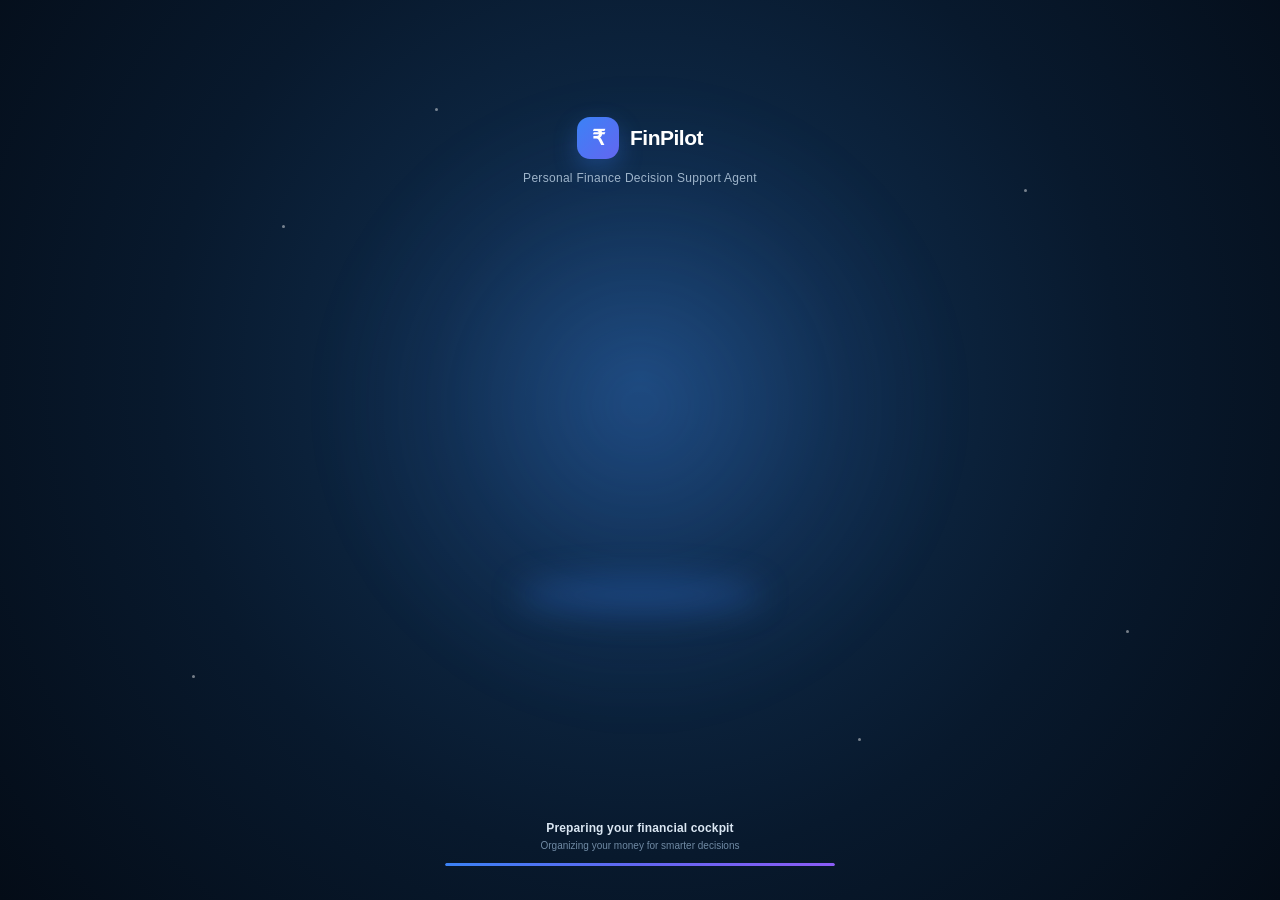
<file: templates/index.html>
<!DOCTYPE html>
<html lang="en">

<head>

    <meta charset="UTF-8">

    <meta
        name="viewport"
        content="width=device-width, initial-scale=1.0"
    >

    <title>FinPilot | Personal Finance AI</title>

    <meta
        name="description"
        content="FinPilot - Personal Finance Decision Support Agent"
    >


    <style>

        /* =====================================================
           RESET
        ===================================================== */

        * {
            margin: 0;
            padding: 0;
            box-sizing: border-box;
        }


        html,
        body {

            width: 100%;
            height: 100%;

        }


        body {

            font-family:
                Inter,
                -apple-system,
                BlinkMacSystemFont,
                "Segoe UI",
                sans-serif;

            overflow: hidden;

            background: #061426;

            color: white;

        }


        /* =====================================================
           MAIN SCREEN
        ===================================================== */

        .splash-screen {

            position: relative;

            width: 100vw;
            height: 100vh;

            min-height: 600px;

            overflow: hidden;

            display: flex;

            align-items: center;

            justify-content: center;

            background:

                radial-gradient(
                    circle at 50% 42%,
                    #183e66 0%,
                    #0e2947 25%,
                    #08192d 58%,
                    #040c17 100%
                );

        }


        /* =====================================================
           BACKGROUND GLOW
        ===================================================== */

        .background-glow {

            position: absolute;

            width: 650px;
            height: 650px;

            left: 50%;
            top: 45%;

            transform:
                translate(-50%, -50%);

            border-radius: 50%;

            background:

                radial-gradient(
                    circle,
                    rgba(59,130,246,0.20) 0%,
                    rgba(59,130,246,0.08) 38%,
                    transparent 70%
                );

            filter:
                blur(18px);

            animation:
                glowPulse
                4s
                ease-in-out
                infinite;

            pointer-events: none;

        }


        @keyframes glowPulse {

            0%,
            100% {

                transform:
                    translate(-50%, -50%)
                    scale(0.95);

                opacity:
                    0.65;

            }

            50% {

                transform:
                    translate(-50%, -50%)
                    scale(1.08);

                opacity:
                    1;

            }

        }


        /* =====================================================
           PARTICLES
        ===================================================== */

        .particles {

            position: absolute;

            inset: 0;

            pointer-events: none;

        }


        .particle {

            position: absolute;

            width: 3px;
            height: 3px;

            border-radius: 50%;

            background:
                rgba(255,255,255,0.45);

            animation:
                floatParticle
                linear
                infinite;

        }


        .particle:nth-child(1) {

            left: 15%;
            top: 75%;

            animation-duration: 8s;

        }


        .particle:nth-child(2) {

            left: 22%;
            top: 25%;

            animation-duration: 10s;

        }


        .particle:nth-child(3) {

            left: 80%;
            top: 21%;

            animation-duration: 9s;

        }


        .particle:nth-child(4) {

            left: 88%;
            top: 70%;

            animation-duration: 11s;

        }


        .particle:nth-child(5) {

            left: 67%;
            top: 82%;

            animation-duration: 8s;

        }


        .particle:nth-child(6) {

            left: 34%;
            top: 12%;

            animation-duration: 12s;

        }


        @keyframes floatParticle {

            0% {

                transform:
                    translateY(30px)
                    scale(0.4);

                opacity:
                    0;

            }

            25% {

                opacity:
                    0.7;

            }

            75% {

                opacity:
                    0.5;

            }

            100% {

                transform:
                    translateY(-120px)
                    scale(1);

                opacity:
                    0;

            }

        }


        /* =====================================================
           MAIN CONTENT
        ===================================================== */

        .splash-content {

            position: relative;

            z-index: 5;

            width: 100%;

            height: 100%;

            display: flex;

            flex-direction: column;

            align-items: center;

            justify-content: flex-start;

        }


        /* =====================================================
           BRAND
        ===================================================== */

        .brand {

            position: absolute;

            top: 13%;

            left: 50%;

            transform:
                translateX(-50%)
                translateY(-15px);

            display: flex;

            align-items: center;

            gap: 11px;

            opacity: 0;

            white-space: nowrap;

            animation:
                brandAppear
                0.8s
                ease
                forwards;

            animation-delay:
                0.15s;

        }


        .brand-icon {

            width: 42px;
            height: 42px;

            display: flex;

            align-items: center;
            justify-content: center;

            border-radius: 13px;

            background:

                linear-gradient(
                    135deg,
                    #3b82f6,
                    #6366f1
                );

            box-shadow:

                0 9px 24px
                rgba(59,130,246,0.30);

            font-size: 21px;

            font-weight: 900;

        }


        .brand-name {

            font-size: 21px;

            font-weight: 800;

            letter-spacing:
                -0.5px;

        }


        @keyframes brandAppear {

            to {

                opacity: 1;

                transform:
                    translateX(-50%)
                    translateY(0);

            }

        }


        /* =====================================================
           TAGLINE
        ===================================================== */

        .tagline {

            position: absolute;

            top: calc(13% + 54px);

            left: 50%;

            transform:
                translateX(-50%)
                translateY(10px);

            color:
                #9eb4ca;

            font-size: 12px;

            letter-spacing:
                0.3px;

            white-space: nowrap;

            opacity: 0;

            animation:
                taglineAppear
                0.8s
                ease
                forwards;

            animation-delay:
                0.45s;

        }


        @keyframes taglineAppear {

            to {

                opacity: 1;

                transform:
                    translateX(-50%)
                    translateY(0);

            }

        }


        /* =====================================================
           PIGGY STAGE
        ===================================================== */

        .piggy-stage {

            position: absolute;

            left: 50%;
            top: 52%;

            width: 380px;
            height: 330px;

            transform:
                translate(-50%, -50%);

        }


        /* =====================================================
           GROUND SHADOW
        ===================================================== */

        .ground-glow {

            position: absolute;

            left: 50%;

            bottom: 19px;

            width: 245px;
            height: 38px;

            transform:
                translateX(-50%);

            border-radius: 50%;

            background:
                rgba(59,130,246,0.25);

            filter:
                blur(16px);

            animation:
                groundPulse
                3s
                ease-in-out
                infinite;

        }


        @keyframes groundPulse {

            0%,
            100% {

                transform:
                    translateX(-50%)
                    scaleX(0.85);

                opacity:
                    0.45;

            }

            50% {

                transform:
                    translateX(-50%)
                    scaleX(1);

                opacity:
                    0.85;

            }

        }


        /* =====================================================
           PIGGY
        ===================================================== */

        .piggy-container {

            position: absolute;

            left: 50%;

            bottom: 28px;

            width: 285px;
            height: 260px;

            transform:
                translateX(-50%)
                translateY(35px)
                scale(0.88);

            opacity: 0;

            animation:

                piggyEnter
                0.9s
                cubic-bezier(
                    .2,
                    .9,
                    .3,
                    1.15
                )
                forwards,

                piggyShake
                0.55s
                ease-in-out
                3.05s;

        }


        @keyframes piggyEnter {

            0% {

                opacity: 0;

                transform:
                    translateX(-50%)
                    translateY(45px)
                    scale(0.82);

            }

            70% {

                transform:
                    translateX(-50%)
                    translateY(-6px)
                    scale(1.03);

            }

            100% {

                opacity: 1;

                transform:
                    translateX(-50%)
                    translateY(0)
                    scale(1);

            }

        }


        @keyframes piggyShake {

            0%,
            100% {

                transform:
                    translateX(-50%)
                    rotate(0deg);

            }

            20% {

                transform:
                    translateX(
                        calc(-50% - 4px)
                    )
                    rotate(-1deg);

            }

            40% {

                transform:
                    translateX(
                        calc(-50% + 4px)
                    )
                    rotate(1deg);

            }

            60% {

                transform:
                    translateX(
                        calc(-50% - 3px)
                    )
                    rotate(-0.7deg);

            }

            80% {

                transform:
                    translateX(
                        calc(-50% + 2px)
                    )
                    rotate(0.5deg);

            }

        }


        /* =====================================================
           SVG
        ===================================================== */

        .piggy-svg {

            width: 100%;
            height: 100%;

            overflow: visible;

            filter:
                drop-shadow(
                    0 18px 22px
                    rgba(0,0,0,0.28)
                );

        }


        /* =====================================================
           COIN
        ===================================================== */

        .coin {

            position: absolute;

            z-index: 30;

            left: 50%;

            top: -22px;

            width: 52px;
            height: 52px;

            transform:
                translateX(-50%);

            display: flex;

            align-items: center;
            justify-content: center;

            border-radius: 50%;

            color:
                #825000;

            font-size: 24px;

            font-weight: 900;

            background:

                linear-gradient(
                    145deg,
                    #fff5ad 0%,
                    #ffdb51 25%,
                    #f4b817 65%,
                    #d88e04 100%
                );

            border:
                4px solid
                #ffe681;

            box-shadow:

                0 6px 0
                #b67505,

                0 11px 22px
                rgba(0,0,0,0.35),

                inset 3px 3px 5px
                rgba(255,255,255,0.7),

                inset -4px -4px 7px
                rgba(145,82,0,0.25);

            opacity: 0;

            animation:

                coinFall
                2.7s
                cubic-bezier(
                    .22,
                    .75,
                    .25,
                    1
                )
                forwards;

            animation-delay:
                1.3s;

        }


        .coin::before {

            content: "";

            position: absolute;

            inset: 7px;

            border-radius: 50%;

            border:
                1.5px solid
                rgba(130,80,0,0.35);

        }


        .coin::after {

            content: "";

            position: absolute;

            left: 10px;
            top: 8px;

            width: 12px;
            height: 7px;

            border-radius: 50%;

            background:
                rgba(255,255,255,0.75);

            transform:
                rotate(-30deg);

        }


        @keyframes coinFall {

            0% {

                opacity: 0;

                transform:
                    translateX(-50%)
                    translateY(-35px)
                    rotate(-20deg)
                    scale(0.75);

            }

            8% {

                opacity: 1;

            }

            32% {

                transform:
                    translateX(-50%)
                    translateY(75px)
                    rotate(15deg)
                    scale(1);

            }

            53% {

                transform:
                    translateX(-50%)
                    translateY(155px)
                    rotate(-12deg)
                    scale(1.02);

            }

            67% {

                transform:
                    translateX(-50%)
                    translateY(205px)
                    rotate(8deg)
                    scale(1);

            }

            76% {

                transform:
                    translateX(-50%)
                    translateY(222px)
                    rotate(-5deg)
                    scale(0.86);

                opacity: 1;

            }

            85% {

                transform:
                    translateX(-50%)
                    translateY(241px)
                    rotate(4deg)
                    scale(0.55);

                opacity: 0.8;

            }

            94% {

                transform:
                    translateX(-50%)
                    translateY(258px)
                    scale(0.15);

                opacity: 0.12;

            }

            100% {

                transform:
                    translateX(-50%)
                    translateY(267px)
                    scale(0);

                opacity: 0;

            }

        }


        /* =====================================================
           IMPACT
        ===================================================== */

        .impact-ring {

            position: absolute;

            left: 50%;
            top: 210px;

            width: 65px;
            height: 65px;

            transform:
                translate(-50%, -50%)
                scale(0);

            border-radius: 50%;

            border:
                2px solid
                rgba(255,216,77,0.85);

            opacity: 0;

            z-index: 15;

            animation:
                impact
                0.7s
                ease-out
                forwards;

            animation-delay:
                2.98s;

        }


        @keyframes impact {

            0% {

                opacity: 0.9;

                transform:
                    translate(-50%, -50%)
                    scale(0.25);

            }

            100% {

                opacity: 0;

                transform:
                    translate(-50%, -50%)
                    scale(1.7);

            }

        }


        /* =====================================================
           LOADING AREA
           
           IMPORTANT:
           FIXED TO SCREEN BOTTOM CENTER
           SO IT CAN NEVER MOVE BESIDE THE PIGGY.
        ===================================================== */

        .loading-area {

            position: fixed;

            z-index: 50;

            left: 50%;

            bottom: 34px;

            width:
                min(
                    390px,
                    75vw
                );

            transform:
                translateX(-50%)
                translateY(12px);

            text-align: center;

            opacity: 0;

            animation:
                loadingAppear
                0.8s
                ease
                forwards;

            animation-delay:
                0.9s;

        }


        @keyframes loadingAppear {

            to {

                opacity: 1;

                transform:
                    translateX(-50%)
                    translateY(0);

            }

        }


        .loading-title {

            font-size:
                12px;

            font-weight:
                650;

            color:
                #dbe7f3;

            letter-spacing:
                0.15px;

        }


        .loading-subtitle {

            margin-top:
                5px;

            font-size:
                10px;

            color:
                #708aa4;

        }


        /* =====================================================
           PROGRESS
        ===================================================== */

        .progress-track {

            position: relative;

            width: 100%;

            height: 3px;

            margin-top:
                12px;

            border-radius:
                20px;

            background:
                rgba(
                    255,
                    255,
                    255,
                    0.08
                );

            overflow: hidden;

        }


        .progress-bar {

            width: 0%;

            height: 100%;

            border-radius:
                inherit;

            background:

                linear-gradient(
                    90deg,
                    #3b82f6,
                    #6366f1,
                    #8b5cf6
                );

            box-shadow:

                0 0 10px
                rgba(
                    99,
                    102,
                    241,
                    0.5
                );

            animation:
                progress
                4.1s
                ease
                forwards;

        }


        @keyframes progress {

            from {
                width: 0%;
            }

            to {
                width: 100%;
            }

        }


        /* =====================================================
           RESPONSIVE
        ===================================================== */

        @media (max-width: 600px) {

            .brand {

                top:
                    10%;

            }


            .tagline {

                top:
                    calc(10% + 54px);

                font-size:
                    10px;

            }


            .piggy-stage {

                top:
                    50%;

                transform:
                    translate(-50%, -50%)
                    scale(0.82);

            }


            .loading-area {

                bottom:
                    25px;

                width:
                    80vw;

            }

        }


        @media (max-height: 700px) {

            .brand {

                top:
                    8%;

            }


            .tagline {

                top:
                    calc(8% + 54px);

            }


            .piggy-stage {

                top:
                    49%;

                transform:
                    translate(-50%, -50%)
                    scale(0.72);

            }


            .loading-area {

                bottom:
                    18px;

            }

        }

    </style>

</head>


<body>


<div class="splash-screen">


    <!-- Background -->

    <div class="background-glow"></div>


    <!-- Particles -->

    <div class="particles">

        <span class="particle"></span>
        <span class="particle"></span>
        <span class="particle"></span>
        <span class="particle"></span>
        <span class="particle"></span>
        <span class="particle"></span>

    </div>



    <div class="splash-content">


        <!-- =================================================
             BRAND
        ================================================== -->

        <div class="brand">

            <div class="brand-icon">
                ₹
            </div>

            <div class="brand-name">
                FinPilot
            </div>

        </div>


        <div class="tagline">

            Personal Finance Decision Support Agent

        </div>



        <!-- =================================================
             PIGGY STAGE
        ================================================== -->

        <div class="piggy-stage">


            <!-- Ground -->

            <div class="ground-glow"></div>


            <!-- Coin -->

            <div class="coin">
                ₹
            </div>


            <!-- Impact -->

            <div class="impact-ring"></div>



            <!-- =================================================
                 PIGGY BANK
            ================================================== -->

            <div class="piggy-container">

                <svg
                    class="piggy-svg"
                    viewBox="0 0 320 290"
                    xmlns="http://www.w3.org/2000/svg"
                >

                    <defs>


                        <!-- Main body -->

                        <linearGradient
                            id="pigBody"
                            x1="0"
                            y1="0"
                            x2="1"
                            y2="1"
                        >

                            <stop
                                offset="0%"
                                stop-color="#ffb8c7"
                            />

                            <stop
                                offset="48%"
                                stop-color="#f38da5"
                            />

                            <stop
                                offset="100%"
                                stop-color="#d96c88"
                            />

                        </linearGradient>


                        <!-- Ear -->

                        <linearGradient
                            id="earGradient"
                            x1="0"
                            y1="0"
                            x2="1"
                            y2="1"
                        >

                            <stop
                                offset="0%"
                                stop-color="#ffc9d4"
                            />

                            <stop
                                offset="100%"
                                stop-color="#df7892"
                            />

                        </linearGradient>


                        <!-- Snout -->

                        <radialGradient
                            id="snoutGradient"
                            cx="35%"
                            cy="30%"
                        >

                            <stop
                                offset="0%"
                                stop-color="#ffd5df"
                            />

                            <stop
                                offset="100%"
                                stop-color="#dc7892"
                            />

                        </radialGradient>


                    </defs>



                    <!-- =================================================
                         TAIL
                    ================================================== -->

                    <path
                        d="
                            M 275 151
                            C 305 135,
                              307 165,
                              291 166
                            C 309 182,
                              286 195,
                              274 176
                        "
                        fill="none"
                        stroke="#e57d97"
                        stroke-width="9"
                        stroke-linecap="round"
                    />



                    <!-- =================================================
                         BACK LEG
                    ================================================== -->

                    <rect
                        x="211"
                        y="228"
                        width="42"
                        height="39"
                        rx="17"
                        fill="#d66f8a"
                    />

                    <ellipse
                        cx="233"
                        cy="264"
                        rx="25"
                        ry="8"
                        fill="#ae536d"
                        opacity="0.55"
                    />



                    <!-- =================================================
                         BODY
                    ================================================== -->

                    <ellipse
                        cx="158"
                        cy="165"
                        rx="116"
                        ry="92"
                        fill="url(#pigBody)"
                    />


                    <!-- Body highlight -->

                    <ellipse
                        cx="137"
                        cy="122"
                        rx="72"
                        ry="40"
                        fill="white"
                        opacity="0.10"
                    />



                    <!-- =================================================
                         FRONT LEG
                    ================================================== -->

                    <rect
                        x="69"
                        y="228"
                        width="42"
                        height="39"
                        rx="17"
                        fill="#dc718b"
                    />

                    <ellipse
                        cx="90"
                        cy="264"
                        rx="25"
                        ry="8"
                        fill="#ae536d"
                        opacity="0.55"
                    />



                    <!-- =================================================
                         HEAD
                    ================================================== -->

                    <ellipse
                        cx="84"
                        cy="130"
                        rx="61"
                        ry="61"
                        fill="url(#pigBody)"
                    />



                    <!-- =================================================
                         LEFT EAR
                    ================================================== -->

                    <path
                        d="
                            M 42 87
                            C 17 59,
                              27 22,
                              55 31
                            C 76 38,
                              77 66,
                              66 91
                            Z
                        "
                        fill="url(#earGradient)"
                    />


                    <path
                        d="
                            M 43 72
                            C 34 53,
                              40 43,
                              52 45
                            C 63 48,
                              63 62,
                              58 75
                        "
                        fill="#dc718b"
                        opacity="0.65"
                    />



                    <!-- =================================================
                         RIGHT EAR
                    ================================================== -->

                    <path
                        d="
                            M 96 75
                            C 102 43,
                              127 25,
                              143 45
                            C 155 61,
                              137 91,
                              111 101
                            Z
                        "
                        fill="url(#earGradient)"
                    />


                    <path
                        d="
                            M 111 72
                            C 118 55,
                              130 48,
                              135 56
                            C 139 65,
                              129 76,
                              116 82
                        "
                        fill="#dc718b"
                        opacity="0.65"
                    />



                    <!-- =================================================
                         EYES
                    ================================================== -->

                    <ellipse
                        cx="68"
                        cy="119"
                        rx="8"
                        ry="10"
                        fill="#302333"
                    />

                    <circle
                        cx="71"
                        cy="116"
                        r="2.8"
                        fill="white"
                    />


                    <ellipse
                        cx="104"
                        cy="119"
                        rx="8"
                        ry="10"
                        fill="#302333"
                    />

                    <circle
                        cx="107"
                        cy="116"
                        r="2.8"
                        fill="white"
                    />



                    <!-- =================================================
                         EYEBROWS
                    ================================================== -->

                    <path
                        d="M 59 101 Q 68 95 77 101"
                        fill="none"
                        stroke="#b85c75"
                        stroke-width="4"
                        stroke-linecap="round"
                    />

                    <path
                        d="M 96 101 Q 104 95 113 101"
                        fill="none"
                        stroke="#b85c75"
                        stroke-width="4"
                        stroke-linecap="round"
                    />



                    <!-- =================================================
                         SNOUT
                    ================================================== -->

                    <ellipse
                        cx="84"
                        cy="151"
                        rx="38"
                        ry="29"
                        fill="url(#snoutGradient)"
                    />


                    <!-- Nostrils -->

                    <ellipse
                        cx="70"
                        cy="150"
                        rx="6"
                        ry="8"
                        fill="#9f4d68"
                    />

                    <ellipse
                        cx="98"
                        cy="150"
                        rx="6"
                        ry="8"
                        fill="#9f4d68"
                    />



                    <!-- =================================================
                         SMILE
                    ================================================== -->

                    <path
                        d="
                            M 73 166
                            Q 84 174
                              96 166
                        "
                        fill="none"
                        stroke="#a94e68"
                        stroke-width="3"
                        stroke-linecap="round"
                    />



                    <!-- =================================================
                         CHEEKS
                    ================================================== -->

                    <ellipse
                        cx="48"
                        cy="153"
                        rx="10"
                        ry="6"
                        fill="#ffb6c5"
                        opacity="0.5"
                    />

                    <ellipse
                        cx="118"
                        cy="153"
                        rx="10"
                        ry="6"
                        fill="#ffb6c5"
                        opacity="0.5"
                    />



                    <!-- Body soft highlight -->

                    <ellipse
                        cx="177"
                        cy="104"
                        rx="48"
                        ry="17"
                        fill="white"
                        opacity="0.08"
                    />



                    <!-- Feet detail -->

                    <path
                        d="M 79 255 Q 90 260 101 255"
                        fill="none"
                        stroke="#a94e68"
                        stroke-width="2"
                        opacity="0.7"
                    />

                    <path
                        d="M 220 255 Q 232 260 244 255"
                        fill="none"
                        stroke="#a94e68"
                        stroke-width="2"
                        opacity="0.7"
                    />

                </svg>

            </div>

        </div>



        <!-- =====================================================
             LOADING
        ====================================================== -->

        <div class="loading-area">

            <div class="loading-title">

                Preparing your financial cockpit

            </div>


            <div class="loading-subtitle">

                Organizing your money for smarter decisions

            </div>


            <div class="progress-track">

                <div class="progress-bar"></div>

            </div>

        </div>


    </div>

</div>



<!-- =========================================================
     DASHBOARD REDIRECT
========================================================= -->

<script>

    /*
     * Animation timeline
     *
     * 0.0s  → FinPilot screen
     * 0.8s  → Piggy appears
     * 1.3s  → Coin starts falling
     * 3.0s  → Coin reaches piggy
     * 3.0s  → Piggy reacts
     * 4.1s  → Progress completes
     * 4.5s  → Dashboard
     */

    setTimeout(
        function () {

            window.location.href =
                "/dashboard";

        },
        4500
    );

</script>


</body>

</html>
</file>
